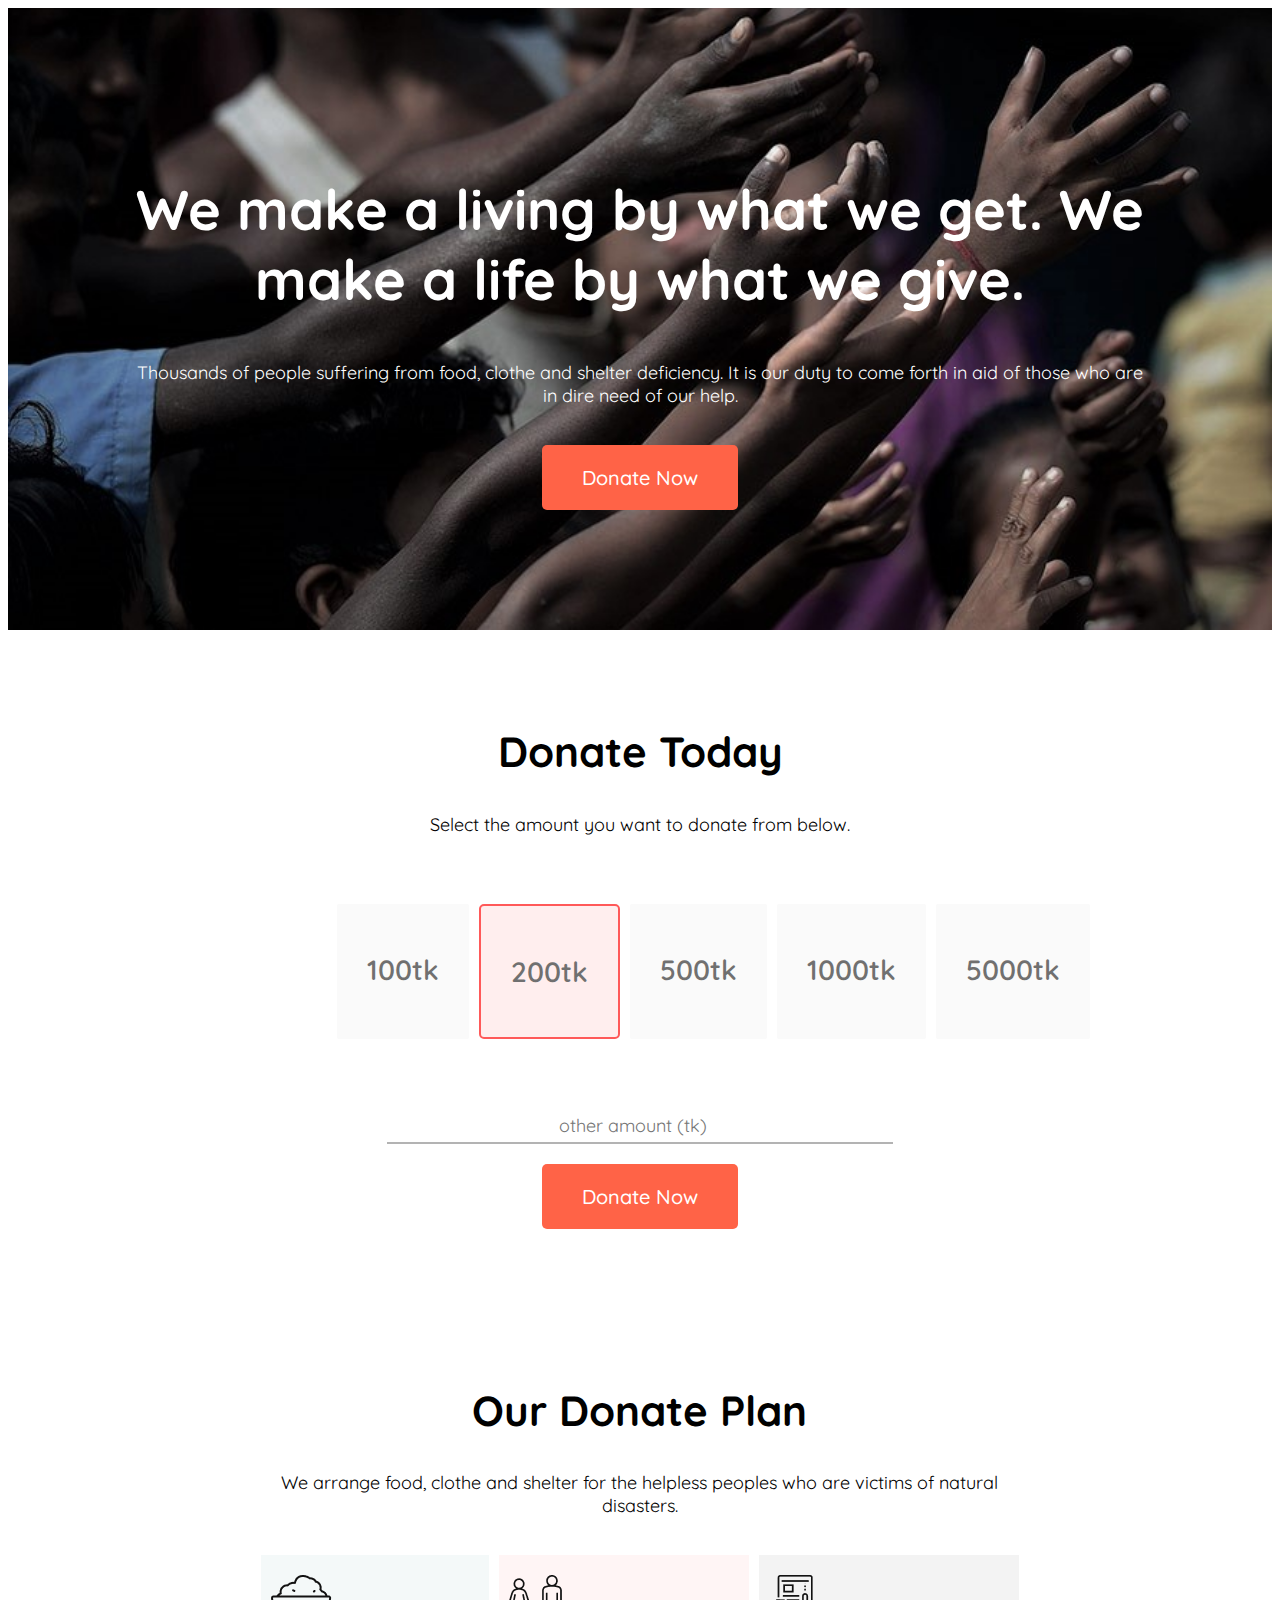
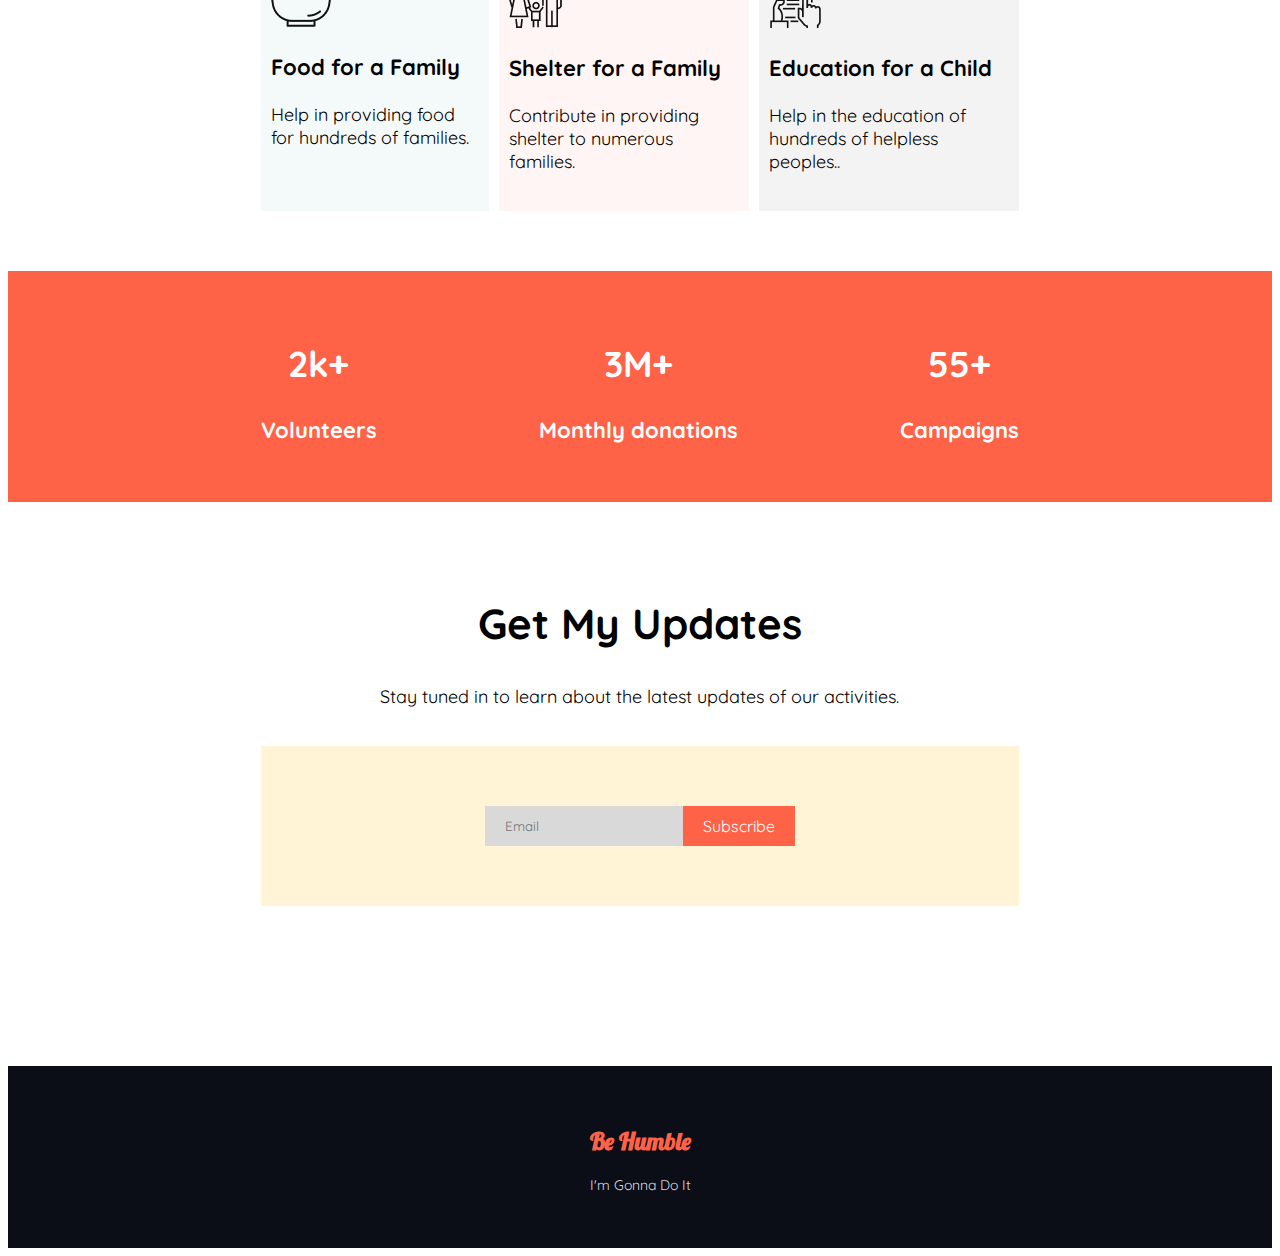
<file: Assignment_i/index.html>
<!DOCTYPE html>
<html lang="en">
<head>
    <!-- Head -->
    <meta charset="UTF-8">
    <meta http-equiv="X-UA-Compatible" content="IE=edge">
    <meta name="viewport" content="width=device-width, initial-scale=1.0">
    <title>Sheltered</title>
    <link rel="stylesheet" href="css/style.css">
    <!-- head -->
</head>
<body>
    <!-- top section -->
    <section class="top ">
        <div class="container">
            <h2 class="top-heading">We make a living by what we get. We make a life by what we give.</h2>
            <p class="top-text">Thousands of people suffering from food, clothe and shelter deficiency. It is our duty to come forth in aid of those who are in dire need of our help.</p>
            <button class="btn">Donate Now</button>
        </div>
    </section>
    <!-- top section -->
    <!-- donate section  -->
    <section class="container space-section ">
        <h2 class="heading">Donate Today</h2>
        <p class="space">Select the amount you want to donate from below.</p>
        <div class="price container-low-width container-flex">
            <div class="price-box"><p class="price-text">100tk</p></div>
            <div class="price-box-2"><p class="price-text">200tk</p></div>
            <div class="price-box"><p class="price-text">500tk</p></div>
            <div class="price-box"><p class="price-text">1000tk</p></div>
            <div class="price-box"><p class="price-text">5000tk</p></div>
        </div>
        <input class="input-num" type="number" placeholder="other amount (tk)">
        <div class="container"><button class="btn ">Donate Now</button></div>
    </section>
    <!-- donate section  -->
    <!-- donation plan section -->
        <section class="container-low-width space-section">
                <h2 class="heading">Our Donate Plan</h2>
                <p class="space">We arrange food, clothe and shelter for the helpless peoples who are victims of natural disasters.</p>
                <div class="container-flex">
                    <div class="box-1">
                        <img src="icons/food.png" alt="food" class="icon">
                        <h3 class="box-heading">Food for a Family</h3>
                        <p>Help in providing food for hundreds of families.</p>
                    </div>
                    <div class="box-2">
                        <img src="icons/shelter.png" alt="food" class="icon">
                        <h3 class="box-heading">Shelter for a Family</h3>
                        <p>Contribute in providing shelter to numerous families.</p>
                    </div>
                    <div class="box-3">
                        <img src="icons/Frame-1.png" alt="food" class="icon">
                        <h3 class="box-heading">Education for a Child</h3>
                        <p>Help in the education of hundreds of helpless peoples..</p>
                    </div>
                </div>
        </section>
    <!-- donation plan section  -->
    <!-- bonus -->
        <section class="banner">
            <div class="container-low-width container-flex">
                <div class="banner-item">
                    <div >
                        <h2 class="banner-item-number">2k+</h2>
                        <h2 class="banner-item-text">Volunteers</h2>
                    </div>
                </div>
                <div class="banner-item">
                    <div>
                        <h2 class="banner-item-number">3M+</h2>
                        <h2 class="banner-item-text">Monthly donations</h2>
                    </div>
                </div>
                <div class="banner-item">
                    <div >
                        <h2 class="banner-item-number">55+</h2>
                        <h2 class="banner-item-text">Campaigns</h2>
                    </div>
                </div>
            </div>
        </section>
    <!-- form section  -->
        <section class="container-low-width space-section">
            <h2 class="heading">Get My Updates</h2>
            <p class="space">Stay tuned in to learn about the latest updates of our activities.</p>
            <div class="container-flex-form form-box">
                <form action=""><input class="input-email" type="email" id="email" name="email" placeholder="Email"></form>
                <button class="btn-form">Subscribe</button>
            </div>
            
        </section>
        <footer class="footer">
            <div class="container">
                <h2 class="footer-title">Be Humble</h2>
            <p class="footer-text">I'm Gonna Do It</p>
            </div>
        </footer>
    <!-- form section  -->
</body>
</html>
</file>
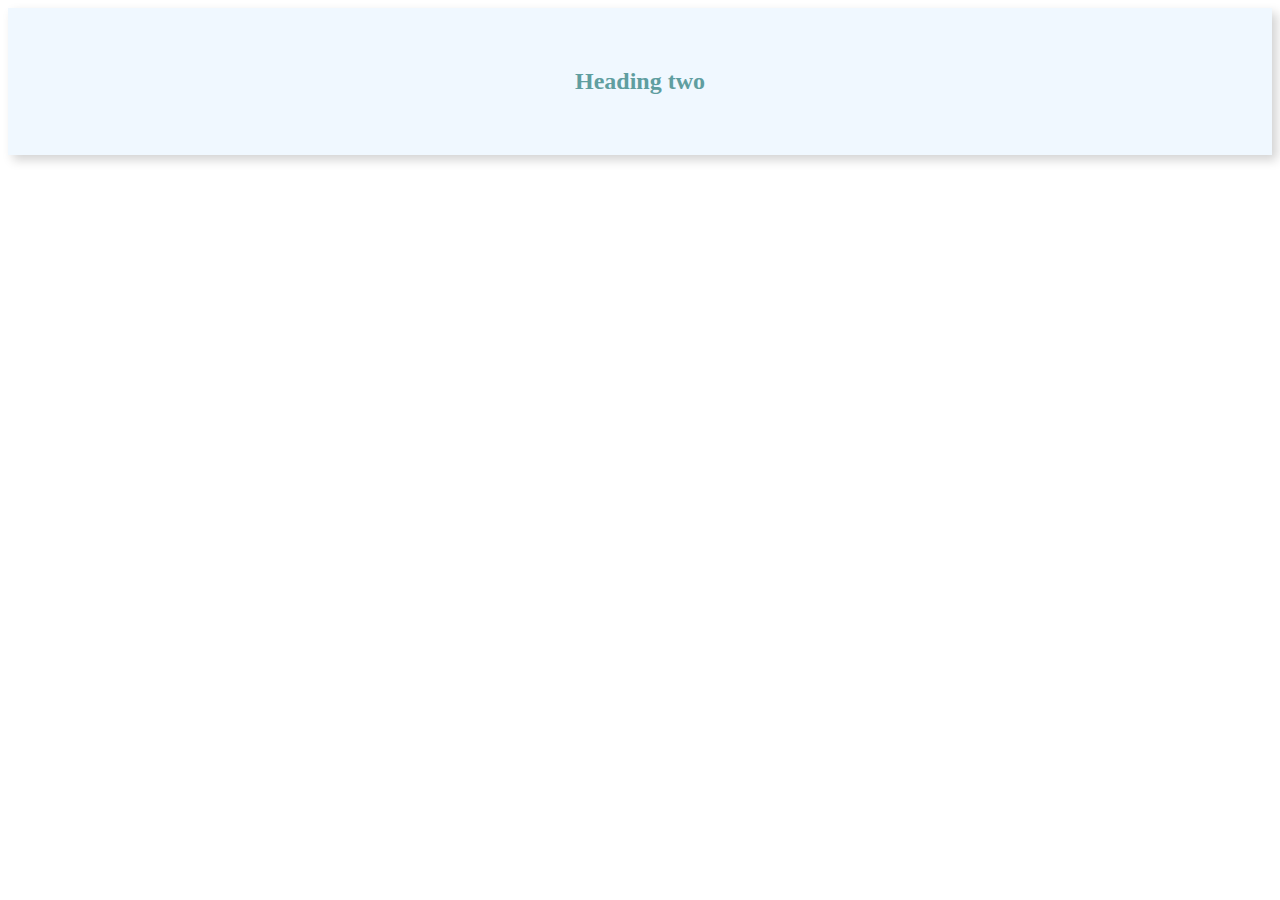
<file: test/index.html>
<!DOCTYPE html>
<html lang="en">
<head>
    <meta charset="UTF-8">
    <meta http-equiv="X-UA-Compatible" content="IE=edge">
    <meta name="viewport" content="width=device-width, initial-scale=1.0">
    <title>Document</title>
    <style>
        .section {
            color: cadetblue;
            background-color: aliceblue;
            padding: 40px 20px;
            box-shadow : 5px 5px 10px lightgray;
        }
        .heading {
            text-align: center;
        }
    </style>
</head>
<body>
    <div class="section">
        <h2 class="heading">Heading two</h2>
    </div>
</body>
</html>
</file>
<file: Assignment_i/css/style.css>
@import url('https://fonts.googleapis.com/css2?family=Lobster&family=Quicksand:wght@400;500;600;700&display=swap');
* {
    font-family: 'Quicksand', sans-serif;
}
  .container {
    width: 80%;
    margin-right: auto;
    margin-left: auto;
    text-align: center;
}
.container-low-width {
    width: 60%;
    margin-right: auto;
    margin-left: auto;
    text-align: center;
}
.top {
    background-image: url("/Assignment_i/images/donation13.jpg");
    background-position: center;
    background-repeat: no-repeat;
    background-size: cover;
    padding-top: 120px;
    padding-bottom: 120px;
}
.top-heading {
    color: white;
    font-size: 56px;
}
.top-text {
    color: white;
}
p {
    font-size: 18px;
}
.btn {
    color: white;
    font-size: 20px;
    font-weight: 500;
    background-color: tomato;
    padding: 20px 40px;
    border: none;
    border-radius: 5px;
    margin-top: 20px;
}
.heading{
    font-size: 42px;
}
.space-section {
    padding-top: 60px;
    padding-bottom: 60px;
}
.container-flex {
    display: flex;
    /* justify-content: center; */
    justify-content: space-between;
   } 
.container-flex-form{
    display: flex;
    justify-content: center;
}
.price {
    padding: 30px 0;
   }
.price-box {
    background-color: #FAFAFA;
    padding: 20px 30px;
    border-radius: 2px;
    margin-right: 10px;

}
.price-box-2 {
    background-color: #FFEEEE;
    border: 2px solid #FF5959;
    border-radius: 5px;
    margin-right: 10px;
    padding: 20px 30px;
}
.price-text {
    color: #707070;
    font-size: 28px;
    font-weight: 600;
}
.space {
    padding-bottom: 20px;
}
.box-1 {
    background-color: #4f9da610;
    padding: 20px 10px;
    text-align: left;
    margin-right: 6px;
}
.box-2 {
    background-color: #ff595910;
    padding: 20px 10px;
    text-align: left;
    margin-left: 4px;
    margin-right: 4px;
}
.box-3 {
    background-color: #1e1e1e0e;
    padding: 20px 10px;
    text-align: left;
    margin-left: 6px;
}
.box-heading {
    font-size: 22px;
}
.input-num {
    text-align: center;
    margin-top: 40px;
    padding: 5px 0;
    width: 50%;
    color: #B3B3B3;
    font-size: 18px;
    border-top: none;
    border-bottom: 2px solid #B3B3B3;
    border-left: none;
    border-right: none;
}

.btn-form {
    color: white;
    font-size: 16px;
    /* font-weight: 500; */
    background-color: tomato;
    padding: 10px 20px;
    border: none;
}
.banner {
    background-color: tomato;
    padding: 40px 0;
    color: white;
}
.banner-item-number {
    font-size: 36px;
}
.banner-item-text {
    font-size: 22px;
}

.input-email {
    background-color: #D9D9D9;
    padding: 12px 20px;
    border: none;
    border-radius: 0;
}
.form-box {
    padding-top: 60px;
    padding-bottom: 60px;
    background-color: #FFF4D6;
}
.footer {
    background-color: #0B0D17;
    margin-top: 100px;
    padding-top: 40px;
    padding-bottom: 40px;
}
.footer-title {
    color: tomato;
    font-family: 'Lobster', cursive;
    font-weight: 400px;
}
.footer-text {
    color: #D9DBE1;
    font-size: 14px;
}
</file>
